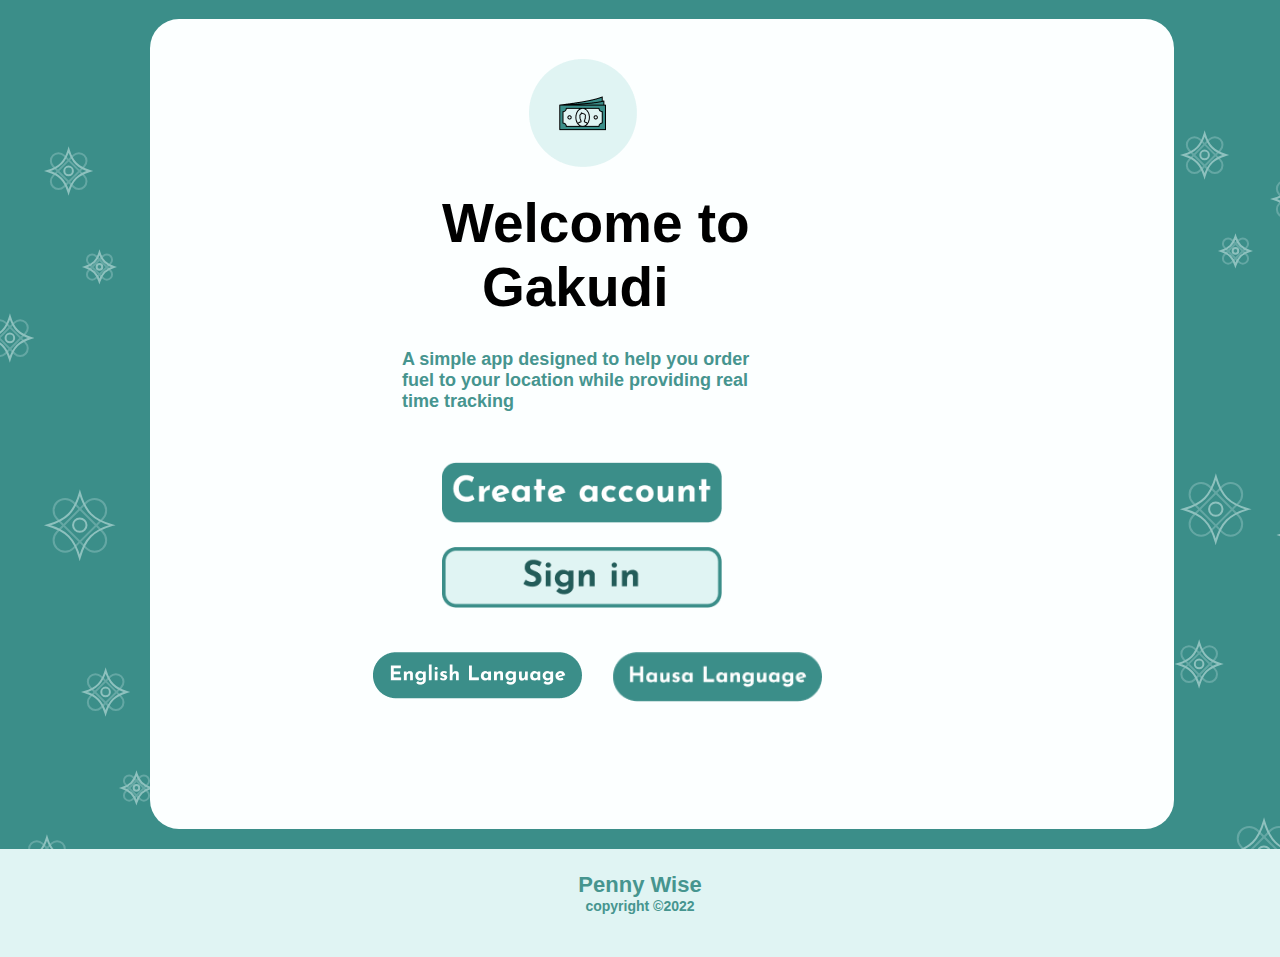
<file: static/hello_world/images/index.html>
<!DOCTYPE html>
<html lang="en">
<head>
    <meta charset="UTF-8">
    <meta http-equiv="X-UA-Compatible" content="IE=edge">
    <meta name="viewport" content="width=device-width, initial-scale=1.0">
    <title>Gakudi</title>
    <link rel="stylesheet" href="index.css">
</head>
<body>
    <div class="white-bg">
        <div class="welcome">
            <img src="./Icon.png" alt=""  class="cash">
            <h1 class="gakudi-1">Welcome to</h1>
            <h1 class="gakudi-2">Gakudi</h1>
            <p>A simple app designed to help you order fuel to your 
                location while providing real time tracking
            </p>
            <div class="grid-btn">
        <a href="#"><img src="default.png" class="create-btn"></a>
        <a href="#"><img src="Outline.png" class="create-btn"></a>
            </div>
            <div class="flex-btn">
                <a href="#"><img src="English.png" class="create-btn2"></a>
            <a href="#"><img src="Hausa.png" class="create-btn2"></a>
            </div>
        </div>
    </div>

    <div class="footer-content">
        <p class="brand">Penny Wise</p>
        <p class="copyright"> copyright &copy;2022</p>
    </div>
</body>
</html>
</file>
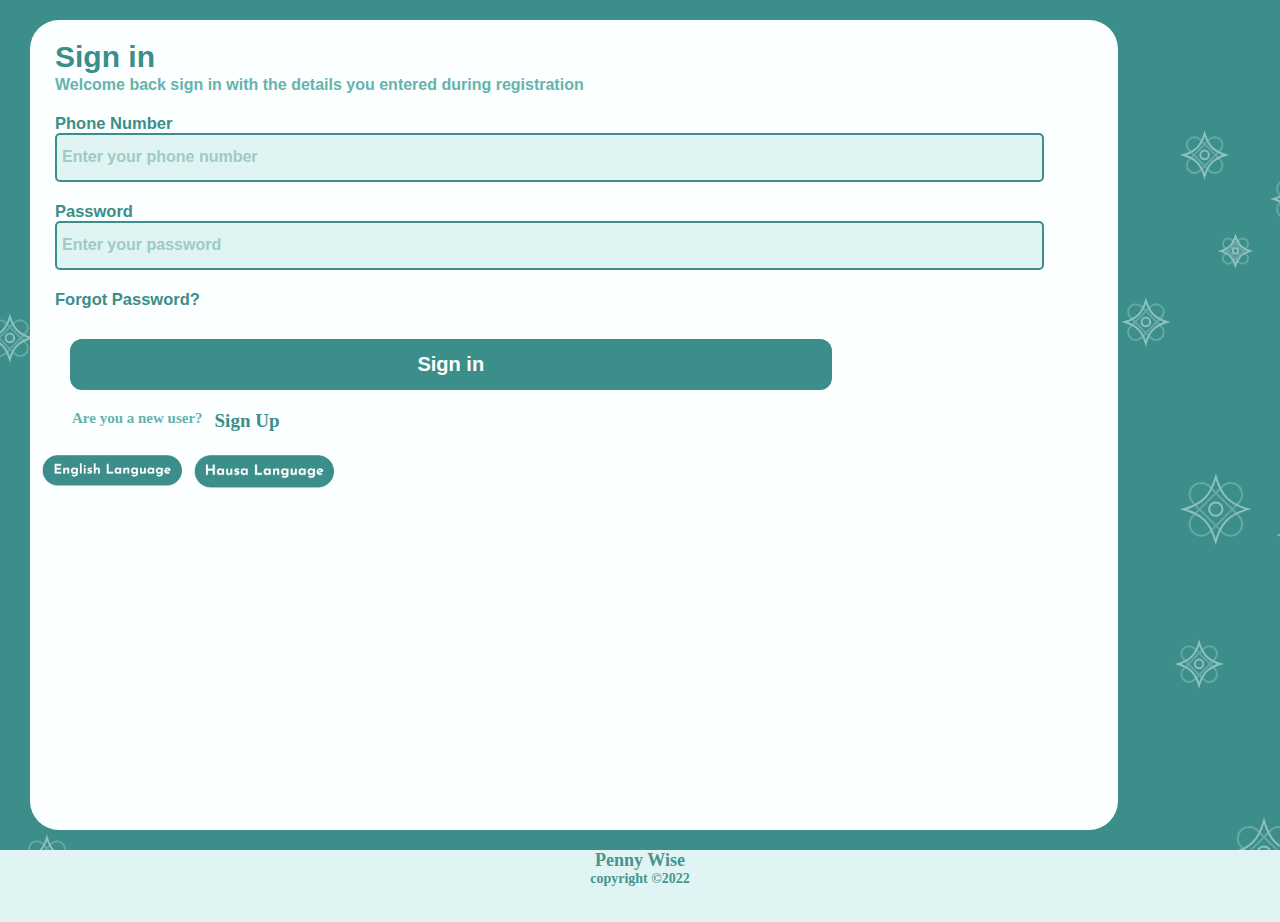
<file: static/hello_world/images/index-2.html>
<!DOCTYPE html>
<html lang="en">
<head>
    <meta charset="UTF-8">
    <meta http-equiv="X-UA-Compatible" content="IE=edge">
    <meta name="viewport" content="width=device-width, initial-scale=1.0">
    <title>gakudi sign-in</title>
    <link rel="stylesheet" href="index-2.css">
</head>
<body>
    <div class="white-bg">
        <div class="sign">
            <h1>Sign in</h1>
            <p>Welcome back sign in with the details you entered
                during registration</p> 
        </div>
        <div class="form">
            <h2>Phone Number</h2>
            <input type="tel" placeholder="Enter your phone number">
            <h2>Password</h2>
            <input type="password" placeholder="Enter your password">
            <h2>Forgot Password?</h2>
        </div>
        <a href="#" class="btn"><button><h2>Sign in</h2></button></a>
        <div class="flex-lnk">
            <a href="#">Are you a new user?</a>
            <h5><a href="index-3.html">Sign Up</a></h5>
        </div>
        <div class="lang">
            <a href="#"><img src="./English.png" alt=""></a>
            <a href="#"><img src="./Hausa.png" alt=""></a>
        </div>
    </div>

    <div class="footer-content">
        <p class="brand">Penny Wise</p>
        <p class="copyright"> copyright &copy;2022</p>
    </div>
</body>
</html>
</file>
<file: static/hello_world/images/index.css>
* {
    padding: 0;
    margin: 0;
    box-sizing: border-box;
    font-family: 'Trebuchet MS', 'Lucida Sans Unicode', 'Lucida Grande', 'Lucida Sans', Arial, sans-serif;
}

body{
    background-image: url(./BG.svg);
}

.white-bg {
    background-color: #fcffff;
    width: 80%;
    height: 90vh;
    margin: 19px 0px 0px 40px;
    border-radius: 29px;
}

.welcome {
    margin-left: 12px;
}

.cash {
    margin: 30px 0 0 87px;
}

.gakudi-1{
    font-weight: 900;
    padding-top: 20px;
    margin-left: 50px;
}

.gakudi-2 {
    margin: 0 0 0 90px;
}

.welcome p {
    font-weight: 900;
    color: #46958f;
    width: 77%;
    margin: 30px 0 0 40px;
    font-size: medium;
}

.create-btn {
    width: 210px;
    margin: 20px 0 0 40px;
}

.create-btn:hover {
    width: 220px;
}

.flex-btn {
    display: flex;
    margin: 20px 0 0 10px;
} 

.create-btn2 {
    width: 110px;
    margin: 20px 0 0 20px;
}

.create-btn2:hover {
    width: 120px;
}

.footer-content {
    width: 100%;
    height: 8vh;
    margin-top: 20px;
    background-color: #e0f4f3;
}

.brand {
    font-weight: 900;
    color: #46958f;
    text-align: center;
    font-size: 18px;
}

.copyright {
    font-weight: 900;
    color: #46958f;
    text-align: center;
    font-size: 14px;
}

@media (min-width:900px) {
    .white-bg {
        margin: 19px 0px 0px 150px;
    }

    .cash {
        margin: 40px 0 0 367px;
    }

    .gakudi-1{
        margin-left: 280px;
        font-size: 55px;
    }
    
    .gakudi-2 {
        margin: 0 0 0 320px;
        font-size: 55px;
    }
    
    .welcome p {
        width: 37%;
        margin: 30px 0 0 240px;
        font-size: large;
    }

    .grid-btn {
        display: grid;
        margin-top: 30px;
    }
    
    .create-btn {
        width: 280px;
        margin: 20px 0 0 280px;
    }

    .create-btn:hover {
        width: 290px;
    }
    
    .flex-btn {
        display: flex;
        margin: 20px 0 0 180px;
    } 
    
    .create-btn2 {
        width: 210px;
        margin: 20px 0 0 30px;
    }

    .create-btn2:hover {
        width: 220px;
    }
    
    .footer-content {
        height: 12vh;
        margin-top: 20px;
    }
    
    .brand {
        font-size: 22px;
        padding-top: 23px;
    }
    
}

@media (min-width:1500px) {
    .welcome {
        margin-left: 200px;
    }
}

@media (min-width:600px) {

    .grid-btn {
        display: grid;
    }
}

@media (width:280px) {
    /* .white-bg {
        margin: 19px 0px 0px 50px;
    } */

    .cash {
        margin: 40px 0 0 47px;
        width: 90px;
    }

    .gakudi-1{
        margin-left: 33px;
        font-size: 25px;
    }
    
    .gakudi-2 {
        margin: 0 0 0 53px;
        font-size: 25px;
    }
    
    .welcome p {
        width: 87%;
        margin: 20px 0 0 30px;
        font-size: medium;
    }

    .grid-btn {
        display: grid;
        margin-top: 30px;
    }
    
    .create-btn {
        width: 120px;
        margin: 15px 0 0 35px;
    }

    .create-btn:hover {
        width: 130px;
    }
    
    .flex-btn {
        display: flex;
        margin: 20px 0 0 -14px;
    } 
    
    .create-btn2 {
        width: 100px;
        margin: 15px 0 0 10px;
    }

    .create-btn2:hover {
        width: 105px;
    }
    
    .footer-content {
        height: 12vh;
        margin-top: 20px;
    }
    
    .brand {
        font-size: 17px;
        padding-top: 20px;
    }
}


@media (width:360px) {
    .welcome {
        margin-left: -12px;
    }
}

@media (width:820px) {

    .white-bg {
        margin-left: 86px;
    }
    .welcome {
        margin-left: 142px;
    }

    .cash {
        width: 160px;
        margin-right: 20px;
    }

    .gakudi-1{
        font-size: 55px;
    }
    
    .gakudi-2 {
        font-size: 55px;
    }
    
    .welcome p {
        width: 67%;
        font-size: larger;
    }

    .grid-btn {
        display: grid;
    }
    
    .create-btn {
        width: 240px;
        margin: 35px 0 0 35px;
    }

    .create-btn:hover {
        width: 250px;
    }
    
    .flex-btn {
        display: flex;
        margin: 40px 0 0 -40px;
    } 
    
    .create-btn2 {
        width: 200px;
        margin: 15px 0 0 10px;
    }

    .create-btn2:hover {
        width: 210px;
    }
    
    .footer-content {
        height: 12vh;
        margin-top: 20px;
    }
    
    .brand {
        font-size: 24px;
        padding-top: 30px;
    }
}

@media (width:768px) {

    .white-bg {
        margin-left: 86px;
    }
    .welcome {
        margin-left: 142px;
    }

    .cash {
        width: 160px;
        margin-right: 20px;
    }

    .gakudi-1{
        font-size: 55px;
    }
    
    .gakudi-2 {
        font-size: 55px;
    }
    
    .welcome p {
        width: 67%;
        font-size: larger;
    }

    .grid-btn {
        display: grid;
    }
    
    .create-btn {
        width: 240px;
        margin: 35px 0 0 35px;
    }

    .create-btn:hover {
        width: 250px;
    }
    
    .flex-btn {
        display: flex;
        margin: 40px 0 0 -40px;
    } 
    
    .create-btn2 {
        width: 200px;
        margin: 15px 0 0 10px;
    }

    .create-btn2:hover {
        width: 210px;
    }
    
    .footer-content {
        height: 12vh;
        margin-top: 20px;
    }
    
    .brand {
        font-size: 24px;
        padding-top: 30px;
    }
}

@media (width:912px) {

    .white-bg {
        margin-left: 86px;
    }
    .welcome {
        margin-left: 172px;
    }

    .cash {
        width: 200px;
        margin-left: 70px;
    }

    .gakudi-1{
        font-size: 75px;
        margin-left: -10px;
    }
    
    .gakudi-2 {
        font-size: 75px;
        margin-left: 70px;
    }
    
    .welcome p {
        width: 67%;
        font-size: x-large;
        margin-left: -10px;
    }

    .grid-btn {
        display: grid;
    }
    
    .create-btn {
        width: 340px;
        margin: 35px 0 0 -10px;
    }

    .create-btn:hover {
        width: 350px;
    }
    
    .flex-btn {
        display: flex;
        margin: 40px 0 0 -100px;
    } 
    
    .create-btn2 {
        width: 300px;
        margin: 15px 0 0 10px;
    }

    .create-btn2:hover {
        width: 310px;
    }
    
    .footer-content {
        height: 12vh;
        margin-top: 20px;
    }
    
    .brand {
        font-size: 44px;
        padding-top: 30px;
    }

    .copyright {
        font-size: x-large;
    }
}

@media (width:540px) {
    .welcome {
        margin-left: 65px;
    }
}
</file>
<file: static/hello_world/images/index-2.css>
*{
    margin: 0;
    padding: 0;
    box-sizing: border-box;
}

body {
  background-image: url(./BG.svg);

}

.white-bg {
    background-color: #fcffff;
    width: 85%;
    height: 90vh;
    margin: 19px 0px 0px 30px;
    border-radius: 29px;
}

.sign h1 {
    font-size: 30px;
    font-family: 'Trebuchet MS', 'Lucida Sans Unicode', 'Lucida Grande', 'Lucida Sans', Arial, sans-serif;
    color: #3b8e89;
    margin:20px 0 0 25px;
    padding-top: 20px;
}

.sign p {
    color: #65b3ad;;
    font-weight: 600;
    font-family: 'Trebuchet MS', 'Lucida Sans Unicode', 'Lucida Grande', 'Lucida Sans', Arial, sans-serif;
    margin: 2px 0 0 25px;
    width: 75%;
}

.form {
    margin: 15px 0 0 25px ;
}

.form h2 {
    color: #3b8e89;
    font-size: 16.5px;
    margin-top: 20px;
    font-family: 'Trebuchet MS', 'Lucida Sans Unicode', 'Lucida Grande', 'Lucida Sans', Arial, sans-serif;
}

.form input {
    width: 93%;
    background-color: #e0f4f3;
    padding: 15px 0 15px 5px;
    border: 2px solid #3b8e89;
    border-radius: 5px;
}

.form input::placeholder {
    font-family: 'Trebuchet MS', 'Lucida Sans Unicode', 'Lucida Grande', 'Lucida Sans', Arial, sans-serif;
    font-weight: 600;
    font-size: 16px;
    color: #3b8e89;
    opacity: 0.4;
}

.btn button{
    width: 70%;
    margin: 30px 0 0 40px;
    background-color: #3b8e89;
    color: #fcffff;
    padding: 12px 0 12px 0;
    border-radius: 12px;
    border: 2px solid #3b8e89;
}

.btn button:hover {
    width: 70.5%;
}

.flex-lnk {
    display: flex;
    margin:20px 0 0 30px;
}

.flex-lnk a {
    text-decoration: none;
    color: #65b3ad;
    font-weight: 800;
    font-size: 15px;
    margin-left: 12px;
}

.flex-lnk h5 a {
    font-size: 19px;
    color: #3b8e89;
}

.lang {
    display: flex;
}

.lang img {
    width: 140px;
    margin: 23px 0 0 12px;
}

.lang img:hover {
    width: 150px;
}

.footer-content {
    width: 100%;
    height: 8vh;
    margin-top: 20px;
    background-color: #e0f4f3;
}

.brand {
    font-weight: 900;
    color: #46958f;
    text-align: center;
    font-size: 18px;
}

.copyright {
    font-weight: 900;
    color: #46958f;
    text-align: center;
    font-size: 14px;
}
</file>
